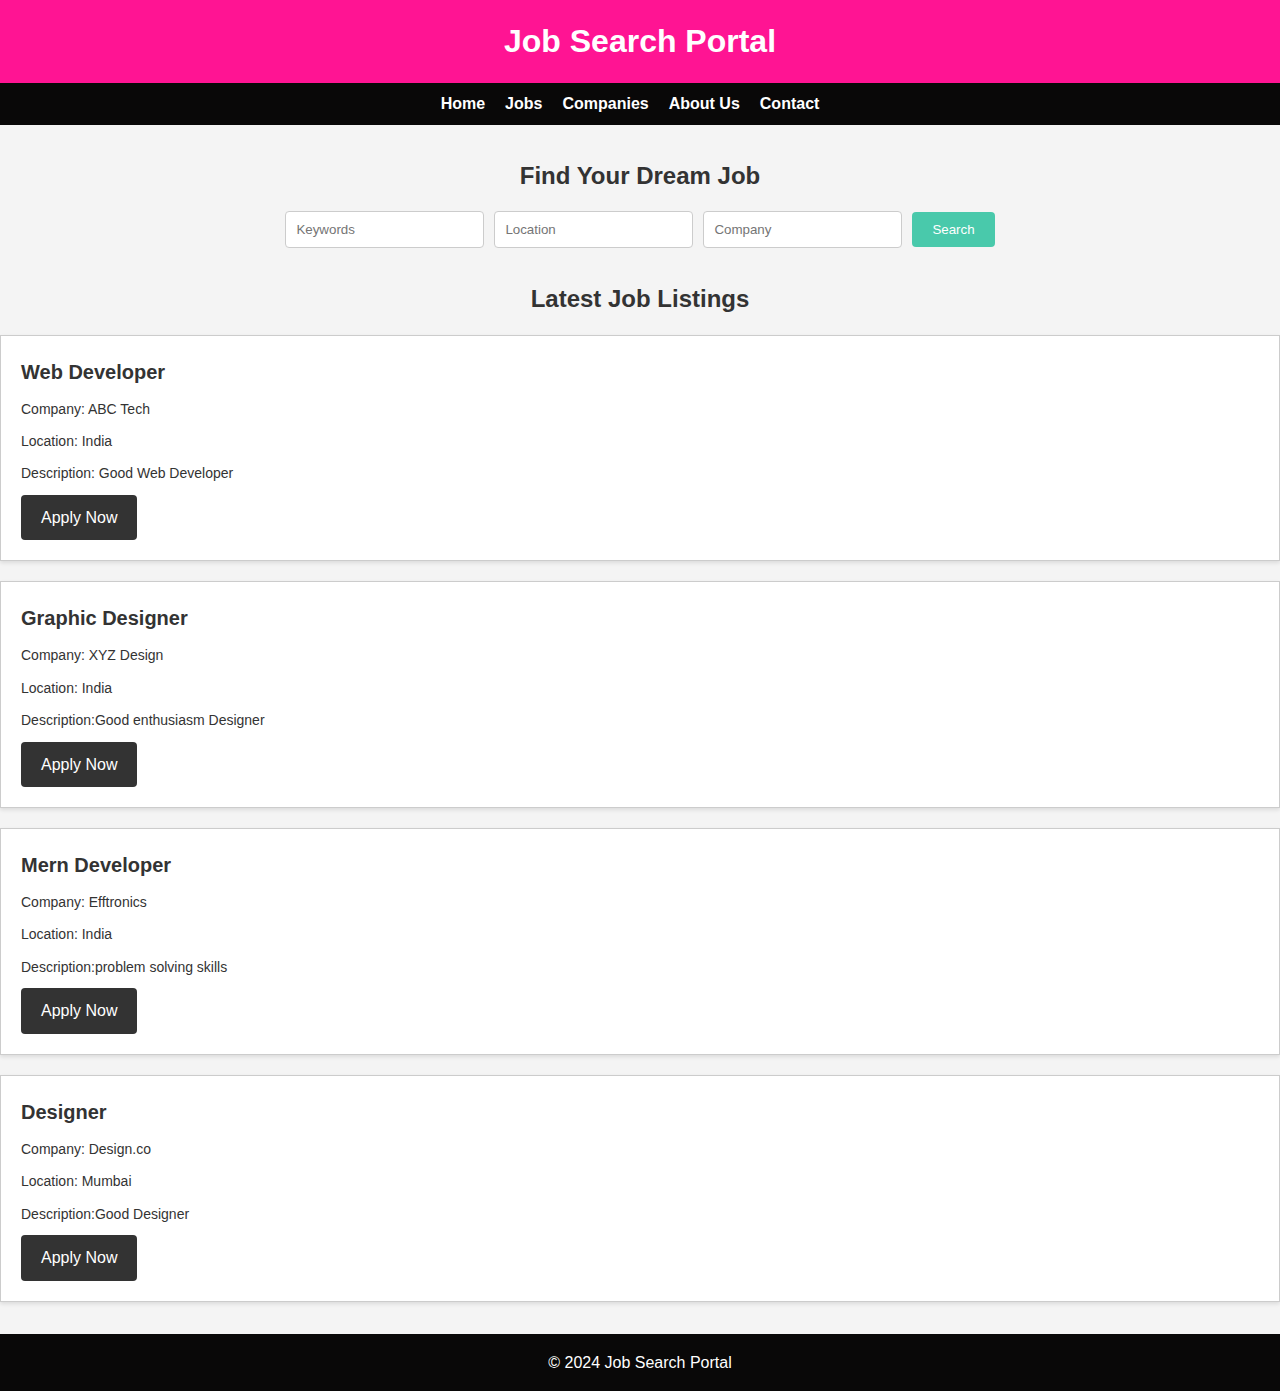
<file: index.html>
<!DOCTYPE html> 
<html lang="en"> 

<head> 
	<meta charset="UTF-8"> 
	<meta name="viewport" content= 
		"width=device-width, initial-scale=1.0"> 
	<title> JOB PORTAL
		</title> 
	
	<link rel="stylesheet" href="job.css"> 
    <link rel="icon" href="https://tse3.mm.bing.net/th?id=OIP.UuiREMxj9OM3cGtGdN1D5QHaFp&pid=Api&P=0&h=180" type="image/icon">

</head> 

<body> 
	<header> 
		<h1>Job Search Portal</h1> 
	</header> 
	<nav> 
		<ul> 
			<li><a href="#">Home</a></li> 
			<li><a href="#">Jobs</a></li> 
			<li><a href="#">Companies</a></li> 
			<li><a href="#">About Us</a></li> 
			<li><a href="#">Contact</a></li> 
		</ul> 
	</nav> 
	<section class="search"> 
		<h2>Find Your Dream Job</h2> 
		<form action="#" method="get"> 
			<input type="text" name="keywords"
				placeholder="Keywords"> 
			<input type="text" name="location"
				placeholder="Location"> 
			<input type="text" name="company"
				placeholder="Company"> 
			<button type="submit"> 
				Search 
			</button> 
		</form> 
	</section> 

	<section class="job-listings"> 
		<h2>Latest Job Listings</h2> 
		<ul> 
			<li> 
				<h3>Web Developer</h3> 
				<p>Company: ABC Tech</p> 
				<p>Location: India</p> 
				<p>Description: Good Web Developer</p> 
				<a href="#">Apply Now</a> 
			</li> 
			<li> 
				<h3>Graphic Designer</h3> 
				<p>Company: XYZ Design</p> 
				<p>Location: India </p> 
				<p>Description:Good enthusiasm Designer</p> 
				<a href="#">Apply Now</a> 
			</li> 
            <li> 
				<h3>Mern Developer</h3> 
				<p>Company: Efftronics</p> 
				<p>Location: India </p> 
				<p>Description:problem solving skills</p> 
				<a href="#">Apply Now</a> 
			</li> 
            <li> 
				<h3>Designer</h3> 
				<p>Company: Design.co</p> 
				<p>Location: Mumbai</p> 
				<p>Description:Good Designer</p> 
				<a href="#">Apply Now</a> 
			</li> 
		</ul> 
	</section> 
	
	<footer> 
		<p>© 2024 Job Search Portal</p> 
	</footer> 
</body> 

</html>
</file>
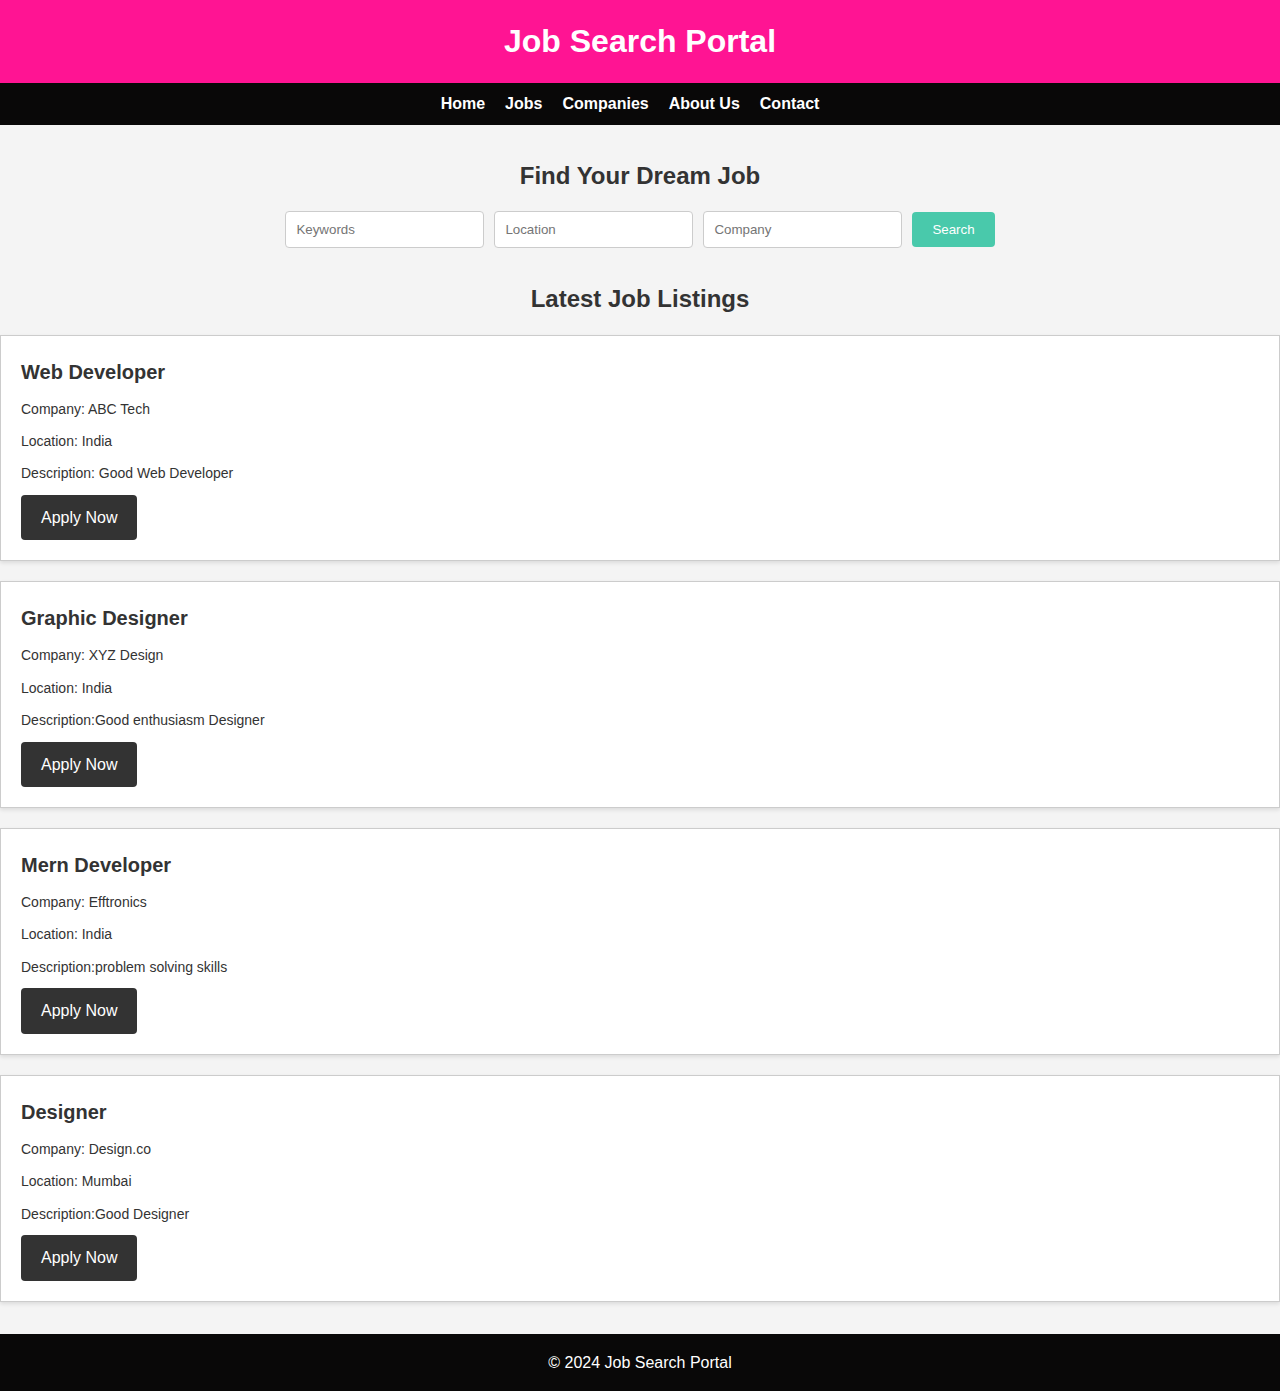
<file: job.html>
<!DOCTYPE html> 
<html lang="en"> 

<head> 
	<meta charset="UTF-8"> 
	<meta name="viewport" content= 
		"width=device-width, initial-scale=1.0"> 
	<title> JOB PORTAL
		</title> 
	
	<link rel="stylesheet" href="job.css"> 
    <link rel="icon" href="https://tse3.mm.bing.net/th?id=OIP.UuiREMxj9OM3cGtGdN1D5QHaFp&pid=Api&P=0&h=180" type="image/icon">

</head> 

<body> 
	<header> 
		<h1>Job Search Portal</h1> 
	</header> 
	<nav> 
		<ul> 
			<li><a href="#">Home</a></li> 
			<li><a href="#">Jobs</a></li> 
			<li><a href="#">Companies</a></li> 
			<li><a href="#">About Us</a></li> 
			<li><a href="#">Contact</a></li> 
		</ul> 
	</nav> 
	<section class="search"> 
		<h2>Find Your Dream Job</h2> 
		<form action="#" method="get"> 
			<input type="text" name="keywords"
				placeholder="Keywords"> 
			<input type="text" name="location"
				placeholder="Location"> 
			<input type="text" name="company"
				placeholder="Company"> 
			<button type="submit"> 
				Search 
			</button> 
		</form> 
	</section> 

	<section class="job-listings"> 
		<h2>Latest Job Listings</h2> 
		<ul> 
			<li> 
				<h3>Web Developer</h3> 
				<p>Company: ABC Tech</p> 
				<p>Location: India</p> 
				<p>Description: Good Web Developer</p> 
				<a href="#">Apply Now</a> 
			</li> 
			<li> 
				<h3>Graphic Designer</h3> 
				<p>Company: XYZ Design</p> 
				<p>Location: India </p> 
				<p>Description:Good enthusiasm Designer</p> 
				<a href="#">Apply Now</a> 
			</li> 
            <li> 
				<h3>Mern Developer</h3> 
				<p>Company: Efftronics</p> 
				<p>Location: India </p> 
				<p>Description:problem solving skills</p> 
				<a href="#">Apply Now</a> 
			</li> 
            <li> 
				<h3>Designer</h3> 
				<p>Company: Design.co</p> 
				<p>Location: Mumbai</p> 
				<p>Description:Good Designer</p> 
				<a href="#">Apply Now</a> 
			</li> 
		</ul> 
	</section> 
	
	<footer> 
		<p>© 2024 Job Search Portal</p> 
	</footer> 
</body> 

</html>
</file>
<file: job.css>
* { 
	margin: 0; 
	padding: 0; 
	box-sizing: border-box; 
} 

body { 
	font-family: Arial, sans-serif; 
	background-color: #f4f4f4; 
	line-height: 1.6; 
	color: #333; 
} 

header { 
	background-color:deeppink; 
	color: #fff; 
	text-align: center; 
	padding: 1rem 0; 
} 

nav ul { 
	list-style: none; 
	display: flex; 
	justify-content: center; 
	background-color: #090808; 
	padding: 0.5rem 0; 
} 

nav li { 
	margin-right: 20px; 
} 

nav a { 
	text-decoration: none; 
	color: #fff; 
	font-weight: bold; 
	transition: color 0.3s; 
} 

nav a:hover { 
	color: #ff6600; 
} 

.search { 
	text-align: center; 
	margin-top: 2rem; 
} 

.search h2 { 
	font-size: 24px; 
	margin-bottom: 1rem; 
} 

.search form { 
	display: flex; 
	justify-content: center; 
	align-items: center; 
} 

.search input[type="text"] { 
	padding: 10px; 
	margin-right: 10px; 
	border: 1px solid #ccc; 
	border-radius: 4px; 
} 

.search button { 
	background-color: #49c9ab; 
	color: #fff; 
	border: none; 
	padding: 10px 20px; 
	border-radius: 4px; 
	cursor: pointer; 
	transition: background-color 0.3s; 
} 

.search button:hover { 
	background-color: #041e21; 
} 

.job-listings { 
	margin: 2rem 0; 
} 

.job-listings h2 { 
	font-size: 24px; 
	margin-bottom: 1rem; 
	text-align: center; 
} 

.job-listings ul { 
	list-style: none; 
} 

.job-listings li { 
	background-color: #fff; 
	border: 1px solid #ccc; 
	padding: 20px; 
	margin-bottom: 20px; 
	box-shadow: 0 2px 4px rgba(0, 0, 0, 0.1); 
} 

.job-listings h3 { 
	font-size: 20px; 
	margin-bottom: 10px; 
} 

.job-listings p { 
	font-size: 14px; 
	margin-bottom: 10px; 
} 

.job-listings a { 
	background-color: #333; 
	color: #fff; 
	text-decoration: none; 
	padding: 10px 20px; 
	border-radius: 4px; 
	display: inline-block; 
	transition: background-color 0.3s; 
} 

.job-listings a:hover { 
	background-color: #ff6600; 
} 

footer { 
	text-align: center; 
	background-color:#090808; 
	color: #fff; 
	padding: 1rem 0; 
}
</file>
